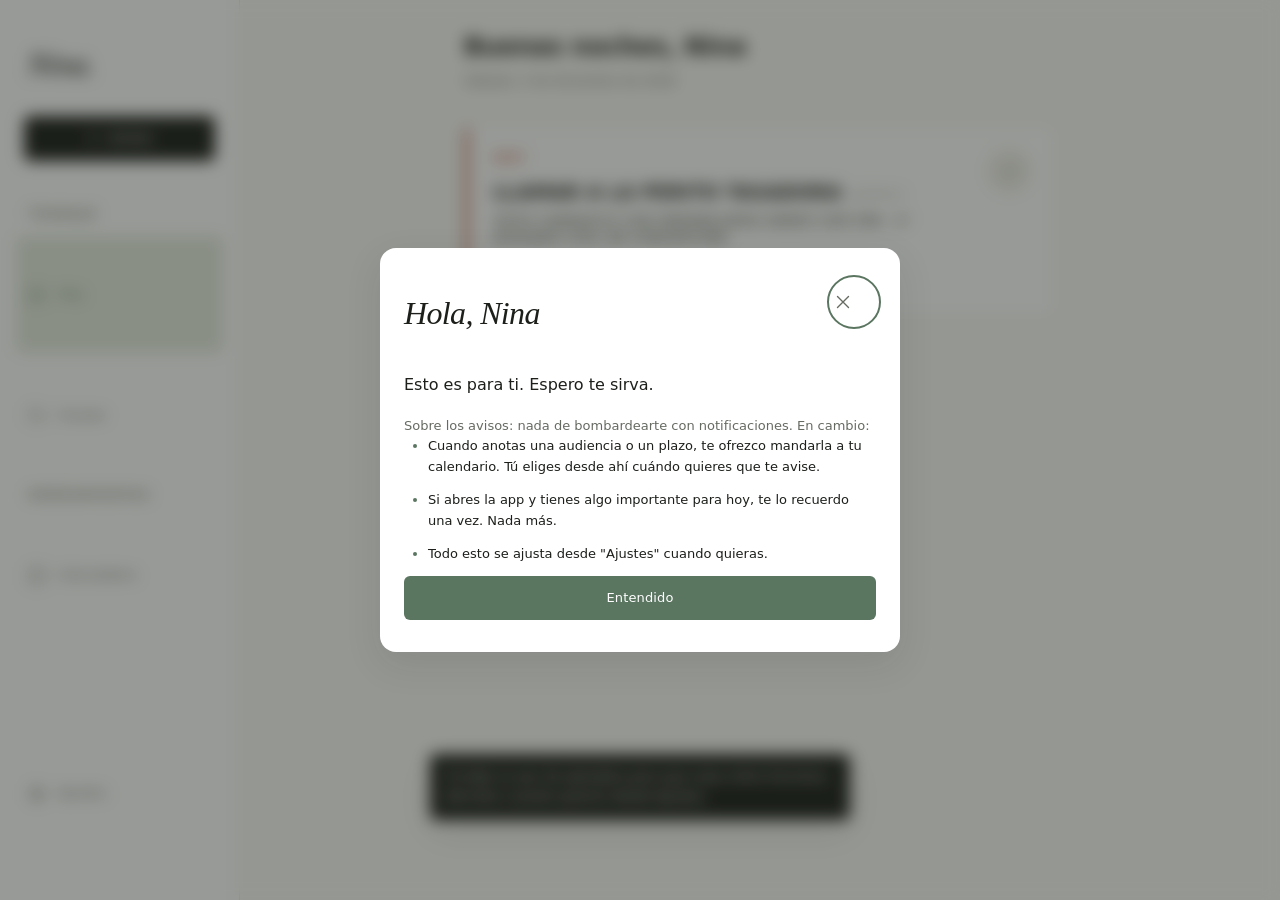
<file: index.html>
<!DOCTYPE html>
<html lang="es-CL">
<head>
  <meta charset="UTF-8">
  <meta name="viewport" content="width=device-width, initial-scale=1.0, viewport-fit=cover">
  <meta name="theme-color" content="#6B8E7F" media="(prefers-color-scheme: light)">
  <meta name="theme-color" content="#1F2421" media="(prefers-color-scheme: dark)">
  <meta name="description" content="Nina — gestor personal de causas judiciales">
  <meta name="format-detection" content="telephone=no">
  <title>Nina</title>
  <link rel="manifest" href="./manifest.json">
  <link rel="icon" type="image/svg+xml" href="./icons/app-icon.svg">
  <link rel="apple-touch-icon" href="./icons/app-icon.svg">
  <link rel="stylesheet" href="./css/tokens.css">
  <link rel="stylesheet" href="./css/base.css">
  <link rel="stylesheet" href="./css/components.css">
  <link rel="stylesheet" href="./css/views.css">
</head>
<body>
  <aside id="sidebar" class="sidebar" aria-label="Navegación principal" hidden></aside>

  <main id="app" role="main"></main>

  <nav id="bottom-nav" class="bottom-nav" aria-label="Navegación principal" hidden></nav>

  <button id="fab" class="fab" aria-label="Anotar tarea" hidden></button>

  <div id="modal-root"></div>
  <div id="toast-root" class="toast-root" aria-live="polite" aria-atomic="true"></div>

  <script type="module" src="./js/app.js"></script>
</body>
</html>
</file>
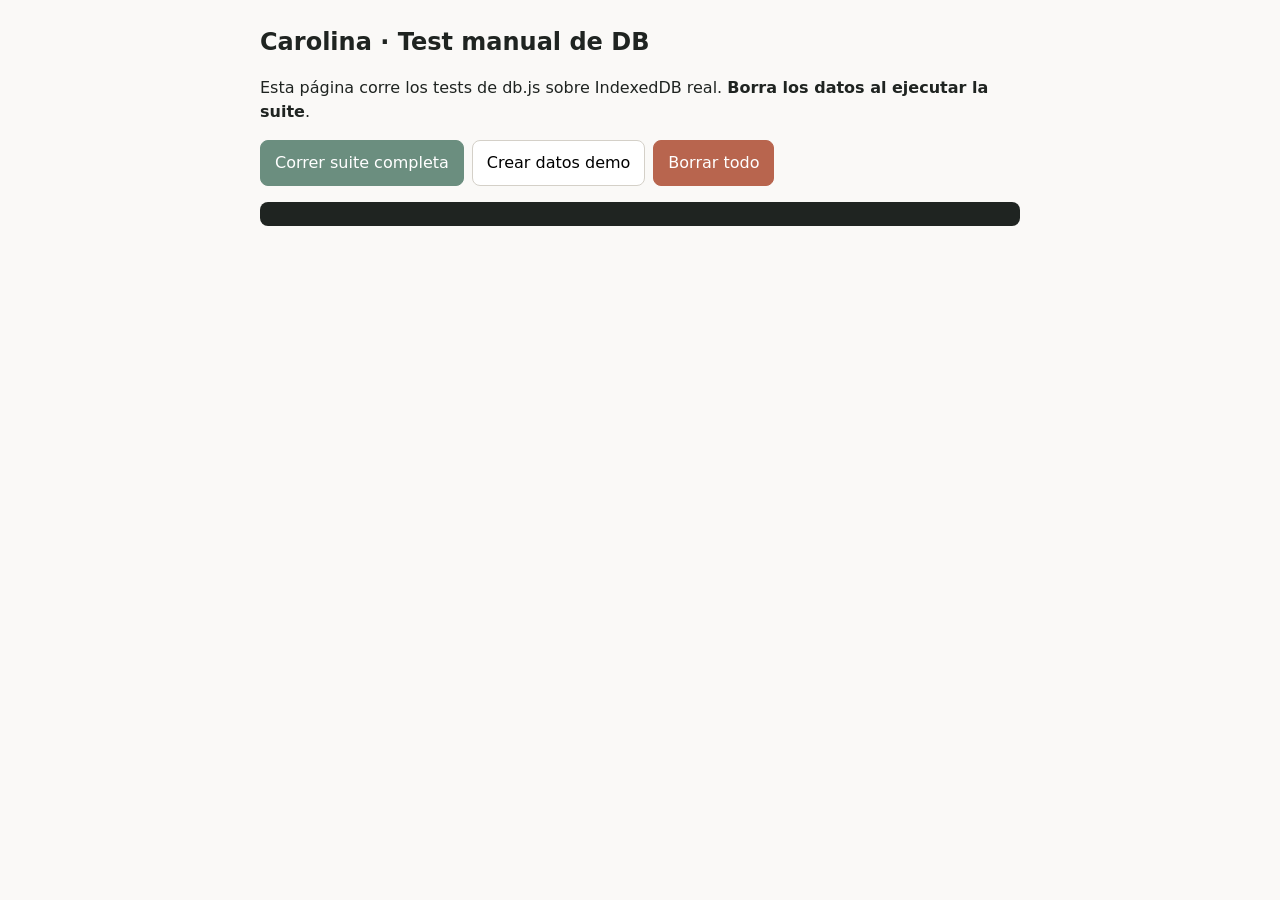
<file: dev/test-db.html>
<!DOCTYPE html>
<html lang="es-CL">
<head>
  <meta charset="UTF-8">
  <title>Carolina · Test DB</title>
  <link rel="icon" type="image/svg+xml" href="../icons/app-icon.svg">
  <meta name="viewport" content="width=device-width, initial-scale=1">
  <style>
    body { font-family: -apple-system, system-ui, sans-serif; max-width: 760px; margin: 24px auto; padding: 0 16px; color: #1F2421; background: #FAF9F7; line-height: 1.5; }
    h1 { font-size: 1.5rem; }
    .row { display: flex; gap: 8px; flex-wrap: wrap; margin: 16px 0; }
    button { padding: 10px 14px; border-radius: 8px; border: 1px solid #D4D0C8; background: #FFFFFF; cursor: pointer; font: inherit; }
    button.primary { background: #6B8E7F; color: white; border-color: #6B8E7F; }
    button.danger { background: #B8654E; color: white; border-color: #B8654E; }
    pre { background: #1F2421; color: #E8E5DF; padding: 12px; border-radius: 8px; overflow-x: auto; font-size: 12px; max-height: 400px; }
    .ok { color: #6B8E7F; font-weight: 600; }
    .fail { color: #B8654E; font-weight: 600; }
    .step { padding: 8px 12px; background: white; border-radius: 8px; margin-bottom: 4px; border-left: 3px solid #DDE6E0; }
    .step.fail { border-left-color: #B8654E; }
  </style>
</head>
<body>
  <h1>Carolina · Test manual de DB</h1>
  <p>Esta página corre los tests de db.js sobre IndexedDB real. <strong>Borra los datos al ejecutar la suite</strong>.</p>

  <div class="row">
    <button class="primary" id="run">Correr suite completa</button>
    <button id="seed">Crear datos demo</button>
    <button class="danger" id="clear">Borrar todo</button>
  </div>

  <div id="results"></div>
  <pre id="log"></pre>

  <script type="module">
    import db from '../js/db.js';
    import { hoyISO } from '../js/lib/fechas.js';

    const resultsEl = document.getElementById('results');
    const logEl = document.getElementById('log');

    function log(...args) {
      const line = args.map((a) => typeof a === 'object' ? JSON.stringify(a, null, 2) : String(a)).join(' ');
      logEl.textContent += line + '\n';
      console.log(...args);
    }

    function step(name) {
      const div = document.createElement('div');
      div.className = 'step';
      div.textContent = '… ' + name;
      resultsEl.appendChild(div);
      return {
        ok(msg = 'OK') { div.innerHTML = `<span class="ok">✓</span> ${name} — ${msg}`; },
        fail(msg) { div.classList.add('fail'); div.innerHTML = `<span class="fail">✗</span> ${name} — ${msg}`; },
      };
    }

    async function runSuite() {
      resultsEl.replaceChildren();
      logEl.textContent = '';
      log('Limpiando DB...');
      await db.clearAll();

      // 1. Crear causa
      let causa;
      const s1 = step('Crear causa');
      try {
        causa = await db.causas.create({
          rol: 'C-1234-2025',
          tribunal: '1° Juzgado Civil de Concepción',
          materia: 'civil',
          caratulado: 'Pérez con Rojas',
          parteRepresentada: 'demandante',
          contraparte: 'Juan Rojas',
          etapa: 'discusión',
        });
        if (!causa.id) throw new Error('Sin id');
        log('Causa creada:', causa);
        s1.ok(`id=${causa.id.slice(0, 8)}…`);
      } catch (e) { s1.fail(e.message); return; }

      // 2. Listar causas
      const s2 = step('Listar causas activas');
      try {
        const list = await db.causas.list({ archivada: false });
        if (list.length !== 1) throw new Error(`esperado 1, obtenido ${list.length}`);
        s2.ok(`${list.length} causa(s)`);
      } catch (e) { s2.fail(e.message); }

      // 3. Buscar causa
      const s3 = step('Buscar "rojas"');
      try {
        const list = await db.causas.search('rojas');
        if (list.length !== 1) throw new Error(`esperado 1, obtenido ${list.length}`);
        s3.ok();
      } catch (e) { s3.fail(e.message); }

      // 4. Update causa
      const s4 = step('Update causa (etapa)');
      try {
        const updated = await db.causas.update(causa.id, { etapa: 'prueba' });
        if (updated.etapa !== 'prueba') throw new Error('etapa no actualizada');
        if (!updated.actualizadaEn) throw new Error('actualizadaEn no seteada');
        s4.ok();
      } catch (e) { s4.fail(e.message); }

      // 5. Crear tarea hoy
      const s5 = step('Crear tarea con vencimiento hoy');
      let tareaHoy;
      try {
        tareaHoy = await db.tareas.create({
          causaId: causa.id,
          titulo: 'Presentar contestación',
          tipo: 'plazo',
          fechaVencimiento: hoyISO(),
        });
        if (!tareaHoy.id) throw new Error('Sin id');
        s5.ok();
      } catch (e) { s5.fail(e.message); }

      // 6. Crear audiencia hoy con hora
      const s6 = step('Crear audiencia hoy 14:30');
      try {
        await db.tareas.create({
          causaId: causa.id,
          titulo: 'Audiencia de juicio',
          tipo: 'audiencia',
          fechaVencimiento: hoyISO(),
          horaVencimiento: '14:30',
        });
        s6.ok();
      } catch (e) { s6.fail(e.message); }

      // 7. Crear tarea bandeja
      const s7 = step('Crear tarea sin fecha (bandeja)');
      try {
        await db.tareas.create({ titulo: 'Llamar a cliente', fechaVencimiento: null });
        s7.ok();
      } catch (e) { s7.fail(e.message); }

      // 8. dueToday
      const s8 = step('db.tareas.dueToday() devuelve plazo + audiencia');
      try {
        const list = await db.tareas.dueToday();
        if (list.length !== 2) throw new Error(`esperado 2, obtenido ${list.length}`);
        s8.ok(`${list.length} tareas`);
      } catch (e) { s8.fail(e.message); }

      // 9. audienciasToday
      const s9 = step('db.tareas.audienciasToday() devuelve solo audiencia');
      try {
        const list = await db.tareas.audienciasToday();
        if (list.length !== 1) throw new Error(`esperado 1, obtenido ${list.length}`);
        if (list[0].tipo !== 'audiencia') throw new Error('tipo incorrecto');
        s9.ok();
      } catch (e) { s9.fail(e.message); }

      // 10. plazosHoyManana excluye audiencias
      const s10 = step('db.tareas.plazosHoyManana() excluye audiencias');
      try {
        const list = await db.tareas.plazosHoyManana();
        if (list.length !== 1) throw new Error(`esperado 1, obtenido ${list.length}`);
        if (list[0].tipo === 'audiencia') throw new Error('debería excluir audiencia');
        s10.ok();
      } catch (e) { s10.fail(e.message); }

      // 11. inbox
      const s11 = step('db.tareas.inbox() devuelve tarea sin fecha');
      try {
        const list = await db.tareas.inbox();
        if (list.length !== 1) throw new Error(`esperado 1, obtenido ${list.length}`);
        if (list[0].fechaVencimiento) throw new Error('debería no tener fecha');
        s11.ok();
      } catch (e) { s11.fail(e.message); }

      // 12. nextMicrotasks excluye IDs
      const s12 = step('nextMicrotasks(3, [...ids ya mostrados])');
      try {
        const yaMostrados = (await db.tareas.dueToday()).map((t) => t.id);
        const micro = await db.tareas.nextMicrotasks(3, yaMostrados);
        // Solo queda la tarea sin fecha — pero microtareas exige tener fecha. Debería ser 0.
        if (micro.length !== 0) throw new Error(`esperado 0, obtenido ${micro.length}`);
        s12.ok('sin más tareas con fecha');
      } catch (e) { s12.fail(e.message); }

      // 13. Completar tarea
      const s13 = step('Completar tarea + verificar completadaEn');
      try {
        await db.tareas.complete(tareaHoy.id, true);
        const t = await db.tareas.get(tareaHoy.id);
        if (!t.completada || !t.completadaEn) throw new Error('no quedó completada');
        s13.ok();
      } catch (e) { s13.fail(e.message); }

      // 14. Crear hito
      const s14 = step('Crear hito y listar por causa');
      try {
        await db.hitos.create({
          causaId: causa.id,
          fecha: '2026-04-20',
          tipo: 'notificacion',
          descripcion: 'Notificación demanda',
        });
        const list = await db.hitos.listByCausa(causa.id);
        if (list.length !== 1) throw new Error(`esperado 1 hito, obtenido ${list.length}`);
        s14.ok();
      } catch (e) { s14.fail(e.message); }

      // 15. Archivar causa
      const s15 = step('Archivar causa y filtrar archivadas=true');
      try {
        await db.causas.archive(causa.id, true);
        const archivadas = await db.causas.list({ archivada: true });
        const activas = await db.causas.list({ archivada: false });
        if (archivadas.length !== 1) throw new Error('no quedó archivada');
        if (activas.length !== 0) throw new Error('todavía aparece como activa');
        s15.ok();
      } catch (e) { s15.fail(e.message); }

      // 16. Export / Import roundtrip
      const s16 = step('Export → clearAll → Import (roundtrip)');
      try {
        const dump = await db.exportAll();
        await db.clearAll();
        const empty = await db.causas.list();
        if (empty.length !== 0) throw new Error('clearAll no vació');
        const counts = await db.importAll(dump);
        const restored = await db.causas.list();
        if (restored.length !== 1) throw new Error('import no restauró');
        s16.ok(`${counts.causas} causas + ${counts.tareas} tareas + ${counts.hitos} hitos`);
      } catch (e) { s16.fail(e.message); }

      // 17. Eliminar causa borra tareas e hitos asociados
      const s17 = step('Eliminar causa borra cascada (tareas + hitos)');
      try {
        await db.causas.delete(causa.id);
        const restantes = await db.tareas.listByCausa(causa.id);
        const hitos = await db.hitos.listByCausa(causa.id);
        if (restantes.length !== 0) throw new Error(`quedaron ${restantes.length} tareas`);
        if (hitos.length !== 0) throw new Error(`quedaron ${hitos.length} hitos`);
        s17.ok();
      } catch (e) { s17.fail(e.message); }

      log('\nSuite finalizada.');
    }

    async function seed() {
      log('Sembrando datos demo...');
      await db.clearAll();

      const c1 = await db.causas.create({
        rol: 'C-1234-2025',
        tribunal: '1° Juzgado Civil de Concepción',
        materia: 'civil',
        caratulado: 'Pérez con Rojas',
        parteRepresentada: 'demandante',
        contraparte: 'Juan Rojas',
        etapa: 'prueba',
        urlOJV: 'https://oficinajudicialvirtual.pjud.cl/',
      });
      const c2 = await db.causas.create({
        rol: 'F-78-2026',
        tribunal: 'Juzgado de Familia de Concepción',
        materia: 'familia',
        caratulado: 'Soto / Muñoz',
        parteRepresentada: 'demandante',
        etapa: 'discusión',
      });
      const c3 = await db.causas.create({
        rol: 'L-456-2025',
        tribunal: 'Juzgado de Letras del Trabajo',
        materia: 'laboral',
        caratulado: 'Aravena con Constructora SA',
        parteRepresentada: 'demandante',
        etapa: 'sentencia',
      });

      await db.tareas.create({
        causaId: c1.id, titulo: 'Audiencia preparatoria',
        tipo: 'audiencia', fechaVencimiento: hoyISO(), horaVencimiento: '10:30',
      });
      await db.tareas.create({
        causaId: c1.id, titulo: 'Presentar lista de testigos',
        tipo: 'plazo', fechaVencimiento: hoyISO(),
      });
      await db.tareas.create({
        causaId: c2.id, titulo: 'Subir copia notificación',
        tipo: 'gestion', fechaVencimiento: addDays(1),
      });
      await db.tareas.create({
        causaId: c3.id, titulo: 'Revisar fallo segunda instancia',
        tipo: 'gestion', fechaVencimiento: addDays(4),
      });
      await db.tareas.create({
        titulo: 'Llamar al cliente Pérez', tipo: 'gestion', fechaVencimiento: null,
      });
      await db.tareas.create({
        titulo: 'Comprar libro Code de Errázuriz', tipo: 'personal', fechaVencimiento: null,
      });

      await db.hitos.create({
        causaId: c1.id, fecha: '2025-11-04', tipo: 'notificacion',
        descripcion: 'Notificación demanda',
      });
      await db.hitos.create({
        causaId: c1.id, fecha: '2026-02-12', tipo: 'resolucion',
        descripcion: 'Recibimiento de prueba',
      });

      log('Demo lista. Abre la app principal para verla.');
    }

    function addDays(n) {
      const d = new Date();
      d.setDate(d.getDate() + n);
      const y = d.getFullYear();
      const m = String(d.getMonth() + 1).padStart(2, '0');
      const dd = String(d.getDate()).padStart(2, '0');
      return `${y}-${m}-${dd}`;
    }

    document.getElementById('run').addEventListener('click', runSuite);
    document.getElementById('seed').addEventListener('click', seed);
    document.getElementById('clear').addEventListener('click', async () => {
      await db.clearAll();
      log('DB vacía.');
    });
  </script>
</body>
</html>
</file>
<file: css/tokens.css>
/* Design tokens — Nina, paleta clara y limpia.
   Superficies luminosas, mucho aire, tipografía del sistema.
   Inspiración: Things 3, Linear. */

:root {
  /* ===== Superficies ===== */
  --surface-bg: #FAFAF7;
  --surface-card: #FFFFFF;
  --surface-elevated: #FFFFFF;
  --surface-muted: #F0EFE9;
  --surface-overlay: rgba(28, 31, 26, 0.45);
  --surface-grain: rgba(28, 31, 26, 0);

  /* ===== Texto ===== */
  --text-primary: #1C1F1A;
  --text-secondary: #666B62;
  --text-tertiary: #8B8F84;
  --text-on-accent: #FFFFFF;

  /* ===== Marca sage ===== */
  --accent-primary: #5A7560;
  --accent-primary-hover: #486049;
  --accent-soft: #E5EBDF;
  --accent-paper: #EEF2E8;

  /* ===== Semáforo (≥ 4.5:1 sobre surface-card) ===== */
  --status-ok: #5A7560;
  --status-warn: #B98A3D;
  --status-urgent: #C25A45;
  --status-completed: #B8B8AB;

  /* ===== Bordes ===== */
  --border-subtle: #E6E5DF;
  --border-strong: #CFCEC6;
  --border-divider: #DAD9D2;

  /* ===== Sombras ===== */
  --shadow-sm: 0 1px 2px rgba(28, 31, 26, 0.04);
  --shadow-md: 0 4px 14px rgba(28, 31, 26, 0.06);
  --shadow-lg: 0 12px 36px rgba(28, 31, 26, 0.10);

  /* ===== Tipografía: stack del sistema ===== */
  --font-sans: -apple-system, BlinkMacSystemFont, "Segoe UI", system-ui, Roboto, "Helvetica Neue", Arial, sans-serif;
  --font-display: Georgia, Cambria, "Times New Roman", serif;
  --font-mono: ui-monospace, "SF Mono", "JetBrains Mono", Consolas, "Courier New", monospace;

  --text-xs: 0.75rem;
  --text-sm: 0.8125rem;
  --text-base: 1rem;
  --text-lg: 1.1875rem;
  --text-xl: 1.5rem;
  --text-2xl: 2rem;
  --text-3xl: 2.75rem;
  --text-4xl: 4rem;

  --weight-regular: 400;
  --weight-medium: 500;
  --weight-semibold: 600;
  --weight-bold: 700;

  --lh-tight: 1.1;
  --lh-snug: 1.3;
  --lh-body: 1.6;
  --lh-relaxed: 1.75;

  --tracking-tight: -0.02em;
  --tracking-normal: 0;
  --tracking-wide: 0.04em;
  --tracking-wider: 0.12em;

  /* ===== Espaciado ===== */
  --space-1: 4px;
  --space-2: 8px;
  --space-3: 12px;
  --space-4: 16px;
  --space-5: 24px;
  --space-6: 32px;
  --space-7: 48px;
  --space-8: 64px;
  --space-9: 96px;

  --radius-input: 6px;
  --radius-card: 10px;
  --radius-pill: 999px;
  --radius-full: 50%;

  --touch-min: 44px;
  --touch-fab: 56px;

  --duration-micro: 180ms;
  --duration-enter: 280ms;
  --duration-exit: 200ms;
  --ease-out: cubic-bezier(0.16, 1, 0.3, 1);
  --ease-in: cubic-bezier(0.7, 0, 0.84, 0);
  --ease-in-out: cubic-bezier(0.65, 0, 0.35, 1);

  --z-nav: 10;
  --z-fab: 20;
  --z-toast: 40;
  --z-modal: 100;

  /* Materia */
  --materia-civil: #5C7AA0;
  --materia-familia: #B07A8C;
  --materia-laboral: #B07859;
  --materia-penal: #4F5C68;
  --materia-cobranza: #A88747;
  --materia-otro: #80847A;
}

/* ===== Modo oscuro ===== */
:root[data-theme="dark"] {
  --surface-bg: #16181A;
  --surface-card: #1F2123;
  --surface-elevated: #25282A;
  --surface-muted: #1A1C1E;
  --surface-overlay: rgba(0, 0, 0, 0.6);
  --surface-grain: rgba(255, 255, 255, 0);

  --text-primary: #EFECE6;
  --text-secondary: #A8A8A1;
  --text-tertiary: #7A7C75;
  --text-on-accent: #FFFFFF;

  --accent-primary: #8FAB94;
  --accent-primary-hover: #A4C0A8;
  --accent-soft: #2D3530;
  --accent-paper: #2A2F2A;

  --status-ok: #8FAB94;
  --status-warn: #D2B070;
  --status-urgent: #D88471;
  --status-completed: #494B47;

  --border-subtle: #2A2C2E;
  --border-strong: #3D403D;
  --border-divider: #34373A;

  --shadow-sm: 0 1px 2px rgba(0, 0, 0, 0.3);
  --shadow-md: 0 4px 14px rgba(0, 0, 0, 0.35);
  --shadow-lg: 0 12px 36px rgba(0, 0, 0, 0.5);

  --materia-civil: #8FA7C5;
  --materia-familia: #CFA0B0;
  --materia-laboral: #CFA088;
  --materia-penal: #8590A0;
  --materia-cobranza: #C9AC75;
  --materia-otro: #A8AAA0;
}

@media (prefers-color-scheme: dark) {
  :root:not([data-theme="light"]) {
    --surface-bg: #16181A;
    --surface-card: #1F2123;
    --surface-elevated: #25282A;
    --surface-muted: #1A1C1E;
    --surface-overlay: rgba(0, 0, 0, 0.6);
    --surface-grain: rgba(255, 255, 255, 0);

    --text-primary: #EFECE6;
    --text-secondary: #A8A8A1;
    --text-tertiary: #7A7C75;

    --accent-primary: #8FAB94;
    --accent-primary-hover: #A4C0A8;
    --accent-soft: #2D3530;
    --accent-paper: #2A2F2A;

    --status-ok: #8FAB94;
    --status-warn: #D2B070;
    --status-urgent: #D88471;
    --status-completed: #494B47;

    --border-subtle: #2A2C2E;
    --border-strong: #3D403D;
    --border-divider: #34373A;

    --materia-civil: #8FA7C5;
    --materia-familia: #CFA0B0;
    --materia-laboral: #CFA088;
    --materia-penal: #8590A0;
    --materia-cobranza: #C9AC75;
    --materia-otro: #A8AAA0;
  }
}
</file>
<file: css/base.css>
/* Reset minimal + tipografía base. Stack del sistema, sin fuentes remotas. */

*, *::before, *::after { box-sizing: border-box; }

html {
  -webkit-text-size-adjust: 100%;
  text-rendering: optimizeLegibility;
}

body {
  margin: 0;
  background: var(--surface-bg);
  color: var(--text-primary);
  font-family: var(--font-sans);
  font-size: var(--text-base);
  line-height: var(--lh-body);
  font-feature-settings: "cv11", "ss01", "ss03";
  -webkit-font-smoothing: antialiased;
  -moz-osx-font-smoothing: grayscale;
  /* Reservar espacio para bottom-nav fijo + safe-area inferior. */
  padding-bottom: calc(64px + env(safe-area-inset-bottom));
  overflow-x: hidden;
}

h1, h2, h3, h4, h5 {
  margin: 0;
  font-weight: var(--weight-semibold);
  line-height: var(--lh-tight);
  letter-spacing: var(--tracking-tight);
  color: var(--text-primary);
}

p { margin: 0; }

a { color: var(--accent-primary); text-decoration: none; }
a:hover { color: var(--accent-primary-hover); }

button {
  font: inherit;
  color: inherit;
  background: none;
  border: none;
  padding: 0;
  cursor: pointer;
  letter-spacing: inherit;
}

input, textarea, select { font: inherit; color: inherit; }

img, svg { display: block; max-width: 100%; }

/* ===== Utilities tipográficas ===== */
.display {
  font-family: var(--font-display);
  font-style: italic;
  font-weight: 400;
  letter-spacing: var(--tracking-tight);
  font-feature-settings: "ss01", "kern";
}
.eyebrow {
  font-size: var(--text-xs);
  font-weight: var(--weight-semibold);
  text-transform: uppercase;
  letter-spacing: var(--tracking-wider);
  color: var(--text-tertiary);
}
.tabular { font-variant-numeric: tabular-nums; }
.mono { font-family: var(--font-mono); }

/* ===== Focus visible accesible — sage subtle ===== */
:focus-visible {
  outline: 2px solid var(--accent-primary);
  outline-offset: 3px;
  border-radius: 4px;
}
button:focus:not(:focus-visible) { outline: none; }

/* Screen reader only. */
.sr-only {
  position: absolute;
  width: 1px; height: 1px;
  padding: 0; margin: -1px;
  overflow: hidden; clip: rect(0,0,0,0);
  white-space: nowrap; border: 0;
}

/* prefers-reduced-motion: anular animaciones y transformaciones globales. */
@media (prefers-reduced-motion: reduce) {
  *, *::before, *::after {
    animation-duration: 0.01ms !important;
    animation-iteration-count: 1 !important;
    transition-duration: 0.01ms !important;
    transition-property: none !important;
    transform: none !important;
    scroll-behavior: auto !important;
  }
}

::selection { background: var(--accent-soft); color: var(--text-primary); }

/* Divisor horizontal estilo cuaderno legal */
.rule {
  border: 0;
  border-top: 1px solid var(--border-divider);
  margin: var(--space-5) 0;
}
.rule-soft { border-top-color: var(--border-subtle); }
</file>
<file: css/components.css>
/* Componentes — Editorial calm.
   Pocas cards, mucho aire, separadores en vez de bordes pesados. */

/* ===== Layout helpers ===== */
.app-container {
  max-width: 640px;
  margin: 0 auto;
  padding: 0 var(--space-5);
}

.stack { display: flex; flex-direction: column; }
.stack > * + * { margin-top: var(--space-3); }
.stack-tight > * + * { margin-top: var(--space-2); }
.stack-loose > * + * { margin-top: var(--space-5); }
.stack-page > * + * { margin-top: var(--space-7); }

.row { display: flex; align-items: center; gap: var(--space-3); }
.row-between { display: flex; align-items: center; justify-content: space-between; gap: var(--space-3); }

/* ===== Botones ===== */
.btn {
  display: inline-flex;
  align-items: center;
  justify-content: center;
  gap: var(--space-2);
  min-height: var(--touch-min);
  padding: 0 var(--space-4);
  border-radius: var(--radius-input);
  font-weight: var(--weight-medium);
  font-size: var(--text-sm);
  letter-spacing: 0.01em;
  cursor: pointer;
  user-select: none;
  text-decoration: none;
  transition: transform 100ms var(--ease-out), background-color var(--duration-micro) var(--ease-out), border-color var(--duration-micro) var(--ease-out);
  border: 1px solid transparent;
}
.btn:active { transform: scale(0.98); }
.btn:hover { text-decoration: none; }

.btn-primary {
  background: var(--accent-primary);
  color: var(--text-on-accent);
}
.btn-primary:hover { background: var(--accent-primary-hover); color: var(--text-on-accent); }

.btn-secondary {
  background: transparent;
  color: var(--text-primary);
  border-color: var(--border-strong);
}
.btn-secondary:hover { background: var(--surface-muted); border-color: var(--text-secondary); }

.btn-ghost {
  background: transparent;
  color: var(--text-secondary);
}
.btn-ghost:hover { color: var(--text-primary); background: var(--surface-muted); }

.btn-danger {
  background: var(--status-urgent);
  color: var(--text-on-accent);
}
.btn-danger:hover { filter: brightness(0.95); color: var(--text-on-accent); }

.btn-icon {
  width: var(--touch-min);
  height: var(--touch-min);
  padding: 0;
  border-radius: var(--radius-full);
  color: var(--text-secondary);
}
.btn-icon:hover { background: var(--surface-muted); color: var(--text-primary); }

.btn-block { width: 100%; }
.btn[disabled] { opacity: 0.4; cursor: not-allowed; }

/* ===== Card minimal — "papel sobre papel" ===== */
.card {
  background: var(--surface-card);
  border-radius: var(--radius-card);
  padding: var(--space-5);
  box-shadow: var(--shadow-sm);
}
.card-pressable {
  cursor: pointer;
  transition: transform 100ms var(--ease-out), box-shadow var(--duration-micro) var(--ease-out);
}
.card-pressable:hover { box-shadow: var(--shadow-md); }
.card-pressable:active { transform: scale(0.99); }

/* ===== FAB — más refinado, menos plástico ===== */
.fab {
  position: fixed;
  right: var(--space-5);
  bottom: calc(80px + env(safe-area-inset-bottom));
  width: var(--touch-fab);
  height: var(--touch-fab);
  border-radius: var(--radius-full);
  background: var(--text-primary);
  color: var(--surface-card);
  box-shadow: var(--shadow-lg);
  font-size: 24px;
  line-height: 1;
  font-weight: var(--weight-regular);
  display: flex; align-items: center; justify-content: center;
  z-index: var(--z-fab);
  transition: transform 100ms var(--ease-out), background-color var(--duration-micro) var(--ease-out);
}
.fab:hover { background: var(--text-secondary); }
.fab:active { transform: scale(0.93); }
.fab[hidden] { display: none; }

/* ===== Bottom nav (mobile) ===== */
.bottom-nav {
  position: fixed;
  left: 0; right: 0; bottom: 0;
  display: flex;
  background: var(--surface-card);
  border-top: 1px solid var(--border-subtle);
  padding-bottom: env(safe-area-inset-bottom);
  z-index: var(--z-nav);
}
.bottom-nav[hidden] { display: none; }

.nav-item {
  flex: 1;
  display: flex;
  flex-direction: column;
  align-items: center;
  justify-content: center;
  gap: 3px;
  min-height: 56px;
  padding: var(--space-1) var(--space-2);
  color: var(--text-tertiary);
  font-size: var(--text-xs);
  font-weight: var(--weight-medium);
  letter-spacing: 0.01em;
  text-decoration: none;
  transition: color var(--duration-micro) var(--ease-out);
}
.nav-item .icon { width: 22px; height: 22px; }
.nav-item.active { color: var(--accent-primary); }
.nav-item:hover { color: var(--text-primary); text-decoration: none; }
.nav-item:active { background: var(--surface-muted); }

/* ===== Sidebar (desktop, Odoo-style refinado) ===== */
.sidebar { display: none; }
.sidebar[hidden] { display: none; }

@media (min-width: 960px) {
  .bottom-nav { display: none; }
  .sidebar:not([hidden]) {
    display: flex;
    flex-direction: column;
    position: fixed;
    left: 0; top: 0; bottom: 0;
    width: 240px;
    background: var(--surface-card);
    border-right: 1px solid var(--border-subtle);
    padding: var(--space-7) var(--space-4);
    z-index: var(--z-nav);
    gap: var(--space-1);
  }
  .sidebar .sidebar-brand {
    padding: 0 var(--space-3) var(--space-6);
    font-family: var(--font-display);
    font-style: italic;
    font-size: var(--text-2xl);
    font-weight: 400;
    color: var(--text-primary);
    letter-spacing: var(--tracking-tight);
    line-height: 1;
  }
  .sidebar .sidebar-brand .brand-dot { display: none; }
  .sidebar .sidebar-brand::after {
    content: ".";
    color: var(--accent-primary);
  }

  /* Botón Capturar (reemplaza al FAB en desktop) */
  .sidebar .sidebar-cta {
    display: flex;
    align-items: center;
    justify-content: center;
    gap: var(--space-2);
    padding: var(--space-3) var(--space-4);
    margin: 0 var(--space-2) var(--space-6);
    background: var(--text-primary);
    color: var(--surface-card);
    border-radius: var(--radius-input);
    font-size: var(--text-sm);
    font-weight: var(--weight-medium);
    letter-spacing: 0.01em;
    cursor: pointer;
    transition: background-color var(--duration-micro) var(--ease-out), transform 100ms var(--ease-out);
    border: none;
  }
  .sidebar .sidebar-cta:hover { background: var(--text-secondary); }
  .sidebar .sidebar-cta:active { transform: scale(0.98); }

  /* Section title — eyebrow estilo */
  .sidebar .sidebar-section-title {
    font-size: var(--text-xs);
    font-weight: var(--weight-semibold);
    text-transform: uppercase;
    letter-spacing: var(--tracking-wider);
    color: var(--text-tertiary);
    padding: 0 var(--space-3) var(--space-2);
    margin-top: var(--space-2);
  }

  /* Spacer empuja Ajustes al pie */
  .sidebar .sidebar-spacer { flex: 1; min-height: var(--space-5); }

  /* Version tag */
  .sidebar .sidebar-version {
    font-family: var(--font-display);
    font-style: italic;
    font-size: var(--text-xs);
    color: var(--text-tertiary);
    text-align: center;
    padding: var(--space-3) var(--space-3) 0;
    margin-top: var(--space-3);
    border-top: 1px solid var(--border-divider);
  }

  .sidebar .nav-item {
    flex-direction: row;
    justify-content: flex-start;
    gap: var(--space-3);
    padding: var(--space-3);
    min-height: 40px;
    border-radius: var(--radius-input);
    font-size: var(--text-sm);
    font-weight: var(--weight-medium);
    color: var(--text-secondary);
  }
  .sidebar .nav-item .icon { width: 18px; height: 18px; }
  .sidebar .nav-item.active {
    background: var(--accent-soft);
    color: var(--accent-primary);
  }
  .sidebar .nav-item:hover:not(.active) {
    background: var(--surface-muted);
    color: var(--text-primary);
  }

  body { padding-left: 240px; padding-bottom: 0; }
  /* En desktop el botón Capturar del sidebar reemplaza al FAB. */
  .fab { display: none !important; }
}

/* ===== Chips ===== */
.chip-row-wrapper { position: relative; }
.chip-row {
  display: flex;
  flex-wrap: wrap;
  gap: var(--space-2);
  padding: var(--space-2) 0;
}

.chip {
  display: inline-flex;
  align-items: center;
  gap: var(--space-2);
  padding: 0 var(--space-4);
  border-radius: var(--radius-pill);
  background: transparent;
  border: 1px solid var(--border-strong);
  font-size: var(--text-sm);
  font-weight: var(--weight-medium);
  color: var(--text-secondary);
  white-space: nowrap;
  min-height: 36px;
  cursor: pointer;
  transition: background-color var(--duration-micro) var(--ease-out), border-color var(--duration-micro) var(--ease-out);
  letter-spacing: 0.01em;
}
@media (max-width: 720px) {
  /* Mobile: chips más cómodas para tap (acercándose al mínimo táctil de 44) */
  .chip { min-height: 40px; padding: 0 var(--space-4); }
}
.chip:hover { border-color: var(--text-secondary); color: var(--text-primary); }
.chip:active { transform: scale(0.97); }
.chip.active {
  background: var(--text-primary);
  color: var(--surface-card);
  border-color: var(--text-primary);
}

.chip-materia::before {
  content: "";
  width: 6px; height: 6px;
  border-radius: var(--radius-full);
  background: var(--materia-color, var(--text-tertiary));
  flex-shrink: 0;
}
.chip-materia[data-materia="civil"]    { --materia-color: var(--materia-civil); }
.chip-materia[data-materia="familia"]  { --materia-color: var(--materia-familia); }
.chip-materia[data-materia="laboral"]  { --materia-color: var(--materia-laboral); }
.chip-materia[data-materia="penal"]    { --materia-color: var(--materia-penal); }
.chip-materia[data-materia="cobranza"] { --materia-color: var(--materia-cobranza); }
.chip-materia[data-materia="otro"]     { --materia-color: var(--materia-otro); }

/* ===== Inputs ===== */
.field { display: flex; flex-direction: column; gap: 6px; }
.label {
  font-size: var(--text-xs);
  font-weight: var(--weight-semibold);
  text-transform: uppercase;
  letter-spacing: var(--tracking-wider);
  color: var(--text-tertiary);
}
.label .required { color: var(--status-urgent); margin-left: 2px; font-weight: var(--weight-bold); }

.input, .textarea, .select {
  width: 100%;
  min-height: var(--touch-min);
  padding: var(--space-3) var(--space-3);
  background: var(--surface-card);
  border: 1px solid var(--border-strong);
  border-radius: var(--radius-input);
  color: var(--text-primary);
  font-size: var(--text-base);
  transition: border-color var(--duration-micro) var(--ease-out);
}
.input:focus, .textarea:focus, .select:focus {
  outline: none;
  border-color: var(--accent-primary);
  box-shadow: 0 0 0 3px var(--accent-soft);
}
.textarea { min-height: 96px; resize: vertical; line-height: var(--lh-body); padding: var(--space-3); }

.helper {
  font-size: var(--text-sm);
  color: var(--text-tertiary);
  font-style: italic;
}
.error {
  font-size: var(--text-sm);
  color: var(--status-urgent);
  font-weight: var(--weight-medium);
}

/* ===== Modal ===== */
.modal-backdrop {
  position: fixed; inset: 0;
  background: var(--surface-overlay);
  backdrop-filter: blur(8px);
  -webkit-backdrop-filter: blur(8px);
  display: flex;
  align-items: flex-end;
  justify-content: center;
  z-index: var(--z-modal);
  animation: backdrop-in var(--duration-enter) var(--ease-out);
}
.modal {
  background: var(--surface-card);
  width: 100%;
  max-width: 520px;
  max-height: 90vh;
  overflow-y: auto;
  border-top-left-radius: 16px;
  border-top-right-radius: 16px;
  padding: var(--space-6) var(--space-5) calc(var(--space-6) + env(safe-area-inset-bottom));
  animation: sheet-in var(--duration-enter) var(--ease-out);
  box-shadow: var(--shadow-lg);
}
@media (min-width: 600px) {
  .modal-backdrop { align-items: center; }
  .modal { border-radius: 16px; max-height: 80vh; margin: var(--space-5); }
}

.modal-header {
  display: flex;
  justify-content: space-between;
  align-items: baseline;
  margin-bottom: var(--space-5);
}
.modal-title {
  font-family: var(--font-display);
  font-style: italic;
  font-weight: 400;
  font-size: var(--text-2xl);
  letter-spacing: var(--tracking-tight);
}

@keyframes backdrop-in { from { opacity: 0; } to { opacity: 1; } }
@keyframes sheet-in {
  from { transform: translateY(24px); opacity: 0; }
  to { transform: translateY(0); opacity: 1; }
}

/* ===== Toast ===== */
.toast-root {
  position: fixed;
  left: 50%;
  bottom: calc(80px + env(safe-area-inset-bottom));
  transform: translateX(-50%);
  z-index: var(--z-toast);
  display: flex;
  flex-direction: column;
  gap: var(--space-2);
  pointer-events: none;
  width: calc(100% - var(--space-5) * 2);
  max-width: 420px;
}
.toast {
  background: var(--text-primary);
  color: var(--surface-bg);
  padding: var(--space-3) var(--space-4);
  border-radius: var(--radius-input);
  box-shadow: var(--shadow-lg);
  display: flex;
  justify-content: space-between;
  align-items: center;
  gap: var(--space-3);
  pointer-events: auto;
  animation: toast-in var(--duration-enter) var(--ease-out);
  font-size: var(--text-sm);
  letter-spacing: 0.01em;
}
.toast.leaving { animation: toast-out var(--duration-exit) var(--ease-in) forwards; }
.toast .toast-action {
  color: var(--accent-soft);
  font-weight: var(--weight-semibold);
  background: transparent;
  border: none;
  padding: var(--space-1) var(--space-2);
  cursor: pointer;
}
@keyframes toast-in { from { opacity: 0; transform: translateY(8px); } to { opacity: 1; transform: translateY(0); } }
@keyframes toast-out { to { opacity: 0; transform: translateY(8px); } }

/* ===== Semáforo — refinado.
   Urgent/Warn (HOY/MAÑANA) en uppercase semibold para llamar atención calmada.
   Soon/Far en sentence case regular weight para indicar visualmente "no urgente".
   La diferenciación tipográfica refuerza la diferenciación cromática. */
.semaforo {
  display: inline-flex;
  align-items: center;
  font-size: var(--text-xs);
  font-variant-numeric: tabular-nums;
  white-space: nowrap;
  letter-spacing: var(--tracking-wide);
}
.semaforo-urgent {
  color: var(--status-urgent);
  font-weight: var(--weight-semibold);
  text-transform: uppercase;
}
.semaforo-warn {
  color: var(--status-warn);
  font-weight: var(--weight-semibold);
  text-transform: uppercase;
}
.semaforo-soon {
  color: var(--text-secondary);
  font-weight: var(--weight-regular);
  letter-spacing: 0;
}
.semaforo-far {
  color: var(--text-tertiary);
  font-weight: var(--weight-regular);
  letter-spacing: 0;
}
.semaforo-completed {
  color: var(--text-tertiary);
  text-decoration: line-through;
  font-weight: var(--weight-regular);
  letter-spacing: 0;
}

/* ===== Empty state ===== */
.empty-state {
  text-align: center;
  padding: var(--space-8) var(--space-4);
  color: var(--text-secondary);
}
.empty-state .illustration {
  margin: 0 auto var(--space-5);
  color: var(--accent-primary);
  opacity: 0.55;
  display: block;
  width: 140px;
  max-width: 100%;
}
.empty-state .empty-message {
  font-family: var(--font-display);
  font-style: italic;
  font-size: var(--text-lg);
  margin-bottom: var(--space-4);
  color: var(--text-secondary);
  max-width: 28em;
  margin-left: auto; margin-right: auto;
  letter-spacing: var(--tracking-tight);
}
.empty-state .btn { margin-top: var(--space-3); }

/* ===== Notebook row — nuevo patrón sin cards ===== */
.notebook {
  display: flex;
  flex-direction: column;
}
.notebook-row {
  position: relative;
  padding: var(--space-5) 0;
  display: flex;
  flex-direction: column;
  gap: var(--space-2);
  border-bottom: 1px solid var(--border-divider);
  cursor: pointer;
  transition: padding-left var(--duration-micro) var(--ease-out);
}
.notebook-row:hover { padding-left: var(--space-2); }
.notebook-row:last-child { border-bottom: none; }
.notebook-row[data-materia]::before {
  content: "";
  position: absolute;
  left: -16px; top: 50%; transform: translateY(-50%);
  width: 3px;
  height: 60%;
  background: var(--materia-color, transparent);
  border-radius: var(--radius-pill);
  opacity: 0;
  transition: opacity var(--duration-micro) var(--ease-out);
}
.notebook-row[data-materia]:hover::before { opacity: 1; }
.notebook-row[data-materia="civil"]    { --materia-color: var(--materia-civil); }
.notebook-row[data-materia="familia"]  { --materia-color: var(--materia-familia); }
.notebook-row[data-materia="laboral"]  { --materia-color: var(--materia-laboral); }
.notebook-row[data-materia="penal"]    { --materia-color: var(--materia-penal); }
.notebook-row[data-materia="cobranza"] { --materia-color: var(--materia-cobranza); }
.notebook-row[data-materia="otro"]     { --materia-color: var(--materia-otro); }

/* ===== Tarea — checkbox circular minimal ===== */
.tarea-row {
  display: flex;
  align-items: flex-start;
  gap: var(--space-3);
  padding: var(--space-3) 0;
  border-bottom: 1px solid var(--border-subtle);
  transition: opacity var(--duration-micro) var(--ease-out);
}
.tarea-row:last-child { border-bottom: none; }
.tarea-row.completing { opacity: 0.4; }
.tarea-checkbox {
  flex-shrink: 0;
  width: 22px; height: 22px;
  margin-top: 2px;
  border-radius: var(--radius-full);
  border: 1.5px solid var(--border-strong);
  display: flex; align-items: center; justify-content: center;
  background: transparent;
  color: var(--surface-card);
  transition: all var(--duration-micro) var(--ease-out);
}
.tarea-checkbox:hover { border-color: var(--accent-primary); }
.tarea-checkbox.checked {
  background: var(--accent-primary);
  border-color: var(--accent-primary);
}
.tarea-content { flex: 1; min-width: 0; padding-right: var(--space-2); }
.tarea-titulo {
  font-size: var(--text-base);
  font-weight: var(--weight-regular);
  color: var(--text-primary);
  letter-spacing: 0.005em;
}
.tarea-meta {
  font-size: var(--text-sm);
  color: var(--text-tertiary);
  display: flex; align-items: center; gap: var(--space-3);
  margin-top: 2px;
}
.tarea-row.done .tarea-titulo {
  color: var(--text-tertiary);
  text-decoration: line-through;
}

/* ===== Inbox link minimal ===== */
.inbox-link {
  display: inline-flex;
  align-items: center;
  gap: var(--space-2);
  padding: var(--space-2) 0;
  color: var(--text-secondary);
  font-size: var(--text-sm);
  cursor: pointer;
  transition: color var(--duration-micro) var(--ease-out);
}
.inbox-link:hover { color: var(--text-primary); }
.inbox-link .count {
  font-family: var(--font-display);
  font-style: italic;
  color: var(--text-primary);
  font-size: var(--text-base);
  margin: 0 4px;
}

/* ===== Detalles colapsables ===== */
details.collapsible {
  border-bottom: 1px solid var(--border-divider);
  padding: var(--space-4) 0;
}
details.collapsible:last-child { border-bottom: none; }
details.collapsible > summary {
  list-style: none;
  cursor: pointer;
  display: flex;
  justify-content: space-between;
  align-items: center;
  font-weight: var(--weight-semibold);
  font-size: var(--text-base);
  letter-spacing: 0.01em;
  min-height: 36px;
  user-select: none;
}
details.collapsible > summary::-webkit-details-marker { display: none; }
details.collapsible > summary::after {
  content: "";
  width: 8px; height: 8px;
  border-right: 1.5px solid var(--text-tertiary);
  border-bottom: 1.5px solid var(--text-tertiary);
  transform: rotate(45deg);
  transition: transform var(--duration-micro) var(--ease-out);
  flex-shrink: 0;
  margin-right: 4px;
}
details.collapsible[open] > summary::after { transform: rotate(-135deg); }
details.collapsible > .body { padding-top: var(--space-4); }

/* ===== Hito timeline refinado ===== */
.timeline { position: relative; padding-left: var(--space-5); }
.timeline::before {
  content: "";
  position: absolute;
  left: 4px; top: 12px; bottom: 12px;
  width: 1px;
  background: var(--border-divider);
}
.timeline-item { position: relative; padding-bottom: var(--space-5); }
.timeline-item:last-child { padding-bottom: 0; }
.timeline-item::before {
  content: "";
  position: absolute;
  left: -19px; top: 8px;
  width: 9px; height: 9px;
  border-radius: var(--radius-full);
  background: var(--surface-card);
  border: 1.5px solid var(--accent-primary);
}
.timeline-fecha {
  font-size: var(--text-xs);
  color: var(--text-tertiary);
  font-variant-numeric: tabular-nums;
  letter-spacing: var(--tracking-wide);
  text-transform: uppercase;
}
.timeline-tipo {
  font-size: var(--text-sm);
  font-weight: var(--weight-medium);
  color: var(--text-secondary);
  margin-top: 2px;
}
.timeline-desc {
  font-size: var(--text-base);
  color: var(--text-primary);
  margin-top: 4px;
}

/* ===== Save indicator ===== */
.save-indicator {
  font-size: var(--text-xs);
  color: var(--text-tertiary);
  font-style: italic;
  opacity: 0;
  transition: opacity var(--duration-micro) var(--ease-out);
}
.save-indicator.visible { opacity: 1; }

/* ===== Botón "···" de acciones por tarea ===== */
.tarea-actions {
  flex-shrink: 0;
  width: 32px; height: 32px;
  margin-top: 2px;
  border-radius: var(--radius-full);
  display: flex; align-items: center; justify-content: center;
  color: var(--text-tertiary);
  background: transparent;
  cursor: pointer;
  opacity: 0;
  transition: opacity var(--duration-micro) var(--ease-out), background-color var(--duration-micro) var(--ease-out), color var(--duration-micro) var(--ease-out);
  border: none;
}
.tarea-row:hover .tarea-actions,
.tarea-row:focus-within .tarea-actions { opacity: 1; }
.tarea-actions:hover { background: var(--surface-muted); color: var(--text-primary); opacity: 1; }
@media (max-width: 720px) {
  /* En mobile no hay hover — siempre visible pero sutil */
  .tarea-actions { opacity: 0.6; }
}

/* Badge "X/N" para tareas con subtareas */
.tarea-subprogress {
  display: inline-flex;
  align-items: center;
  font-size: var(--text-xs);
  font-weight: var(--weight-medium);
  color: var(--text-tertiary);
  font-variant-numeric: tabular-nums;
  margin-left: var(--space-2);
}
.tarea-subprogress.complete { color: var(--accent-primary); }

/* ===== Botón "Revisar día" en Vista Hoy ===== */
.daily-review-cta {
  display: inline-flex;
  align-items: center;
  gap: var(--space-2);
  padding: var(--space-2) var(--space-3);
  background: var(--accent-soft);
  color: var(--accent-primary);
  border-radius: var(--radius-pill);
  font-size: var(--text-sm);
  font-weight: var(--weight-medium);
  letter-spacing: 0.01em;
  cursor: pointer;
  border: none;
  transition: transform 100ms var(--ease-out), background-color var(--duration-micro) var(--ease-out);
}
.daily-review-cta:hover { background: var(--accent-paper); }
.daily-review-cta:active { transform: scale(0.97); }

/* ===== Modo Foco — full-screen single-task spotlight ===== */
.modo-foco {
  position: fixed; inset: 0;
  background: var(--surface-bg);
  background-image: radial-gradient(circle at 1px 1px, var(--surface-grain) 1px, transparent 0);
  background-size: 24px 24px;
  z-index: var(--z-modal);
  display: flex;
  flex-direction: column;
  animation: foco-in var(--duration-enter) var(--ease-out);
}
@keyframes foco-in {
  from { opacity: 0; transform: scale(0.98); }
  to { opacity: 1; transform: scale(1); }
}
.modo-foco-bar {
  display: flex;
  justify-content: space-between;
  align-items: center;
  padding: var(--space-4) var(--space-5);
  padding-top: calc(var(--space-4) + env(safe-area-inset-top));
}
.modo-foco-progress {
  font-size: var(--text-sm);
  color: var(--text-secondary);
  font-variant-numeric: tabular-nums;
  font-weight: var(--weight-medium);
}
.modo-foco-content {
  flex: 1;
  display: flex;
  flex-direction: column;
  justify-content: center;
  padding: var(--space-5);
  max-width: 640px;
  margin: 0 auto;
  width: 100%;
}
.modo-foco-eyebrow {
  font-size: var(--text-xs);
  font-weight: var(--weight-semibold);
  text-transform: uppercase;
  letter-spacing: var(--tracking-wider);
  color: var(--accent-primary);
  margin-bottom: var(--space-3);
}
.modo-foco-titulo {
  font-family: var(--font-display);
  font-style: italic;
  font-weight: 400;
  font-size: var(--text-3xl);
  line-height: var(--lh-snug);
  letter-spacing: var(--tracking-tight);
  color: var(--text-primary);
  margin-bottom: var(--space-5);
}
@media (min-width: 720px) {
  .modo-foco-titulo { font-size: var(--text-4xl); }
}
.modo-foco-desc {
  font-size: var(--text-base);
  color: var(--text-secondary);
  line-height: var(--lh-relaxed);
  margin-bottom: var(--space-5);
}
.modo-foco-subs {
  list-style: none;
  padding: 0;
  margin: 0;
  display: flex;
  flex-direction: column;
  gap: var(--space-1);
}
.modo-foco-subs .sub-item {
  display: flex;
  align-items: center;
  gap: var(--space-3);
  padding: var(--space-3) 0;
  border-bottom: 1px solid var(--border-subtle);
  transition: opacity var(--duration-micro) var(--ease-out);
}
.modo-foco-subs .sub-item:last-child { border-bottom: none; }
.modo-foco-subs .sub-item.done { opacity: 0.55; }
.modo-foco-subs .sub-item.done .sub-titulo {
  text-decoration: line-through;
  color: var(--text-tertiary);
}
.modo-foco-subs .sub-titulo {
  font-size: var(--text-base);
  color: var(--text-primary);
  flex: 1;
}
.modo-foco-cta-secondary {
  display: inline-flex;
  align-items: center;
  gap: var(--space-2);
  padding: var(--space-3) var(--space-4);
  background: transparent;
  color: var(--text-secondary);
  border: 1px dashed var(--border-strong);
  border-radius: var(--radius-input);
  font-size: var(--text-sm);
  cursor: pointer;
  align-self: flex-start;
  transition: all var(--duration-micro) var(--ease-out);
}
.modo-foco-cta-secondary:hover {
  border-color: var(--accent-primary);
  color: var(--accent-primary);
}
.modo-foco-footer {
  padding: var(--space-5);
  padding-bottom: calc(var(--space-5) + env(safe-area-inset-bottom));
  display: flex;
  justify-content: center;
}
.modo-foco-cta {
  display: inline-flex;
  align-items: center;
  justify-content: center;
  gap: var(--space-2);
  min-width: 200px;
  min-height: 56px;
  padding: 0 var(--space-6);
  background: var(--accent-primary);
  color: var(--text-on-accent);
  border-radius: var(--radius-pill);
  font-size: var(--text-base);
  font-weight: var(--weight-medium);
  letter-spacing: 0.02em;
  cursor: pointer;
  border: none;
  box-shadow: var(--shadow-md);
  transition: transform 100ms var(--ease-out), background-color var(--duration-micro) var(--ease-out);
}
.modo-foco-cta:hover { background: var(--accent-primary-hover); }
.modo-foco-cta:active { transform: scale(0.97); }

/* ===== Descomponer modal — UI guiado de pasos ===== */
.descompone-lista {
  display: flex;
  flex-direction: column;
  gap: var(--space-2);
}
.descompone-row {
  display: flex;
  align-items: center;
  gap: var(--space-3);
}
.descompone-numero {
  flex-shrink: 0;
  width: 24px; height: 24px;
  display: flex; align-items: center; justify-content: center;
  font-size: var(--text-xs);
  color: var(--text-tertiary);
  font-weight: var(--weight-semibold);
}

/* ===== Menú de calendario ===== */
.cal-opciones {
  display: flex;
  flex-direction: column;
  gap: var(--space-3);
}
.cal-opcion-wrap {
  display: flex;
  flex-direction: column;
  gap: var(--space-2);
}
.cal-opcion {
  position: relative;
  display: flex;
  align-items: center;
  gap: var(--space-4);
  width: 100%;
  min-height: 60px;
  padding: var(--space-3) var(--space-4);
  background: var(--surface-card);
  border: 1px solid var(--border-subtle);
  border-radius: var(--radius-card);
  text-align: left;
  transition: background var(--duration-micro), border-color var(--duration-micro);
}
.cal-opcion:hover {
  background: var(--surface-muted);
  border-color: var(--border-strong);
}
.cal-opcion-icono {
  flex-shrink: 0;
  display: flex;
  align-items: center;
  justify-content: center;
  width: 40px;
  height: 40px;
  color: var(--text-primary);
}
.cal-opcion-textos {
  flex: 1;
  display: flex;
  flex-direction: column;
  min-width: 0;
}
.cal-opcion-titulo {
  font-size: var(--text-base);
  font-weight: var(--weight-medium);
  color: var(--text-primary);
}
.cal-opcion-descripcion {
  font-size: var(--text-sm);
  color: var(--text-tertiary);
  margin-top: 2px;
}
.cal-opcion-recomendado {
  position: absolute;
  top: var(--space-2);
  right: var(--space-3);
  padding: 2px 6px;
  background: var(--accent-soft);
  color: var(--accent-primary);
  font-size: var(--text-xs);
  font-weight: var(--weight-medium);
  border-radius: var(--radius-pill);
}
.cal-opcion-nota {
  font-size: var(--text-sm);
  color: var(--text-tertiary);
  padding: 0 var(--space-3);
  line-height: var(--lh-snug);
}

/* ===== Modal de bienvenida ===== */
.bienvenida-intro {
  font-size: var(--text-base);
  color: var(--text-primary);
  line-height: var(--lh-snug);
  margin-bottom: var(--space-2);
}
.bienvenida-lista {
  margin: 0;
  padding-left: var(--space-5);
  display: flex;
  flex-direction: column;
  gap: var(--space-3);
  color: var(--text-primary);
  font-size: var(--text-sm);
  line-height: var(--lh-body);
}
.bienvenida-lista li::marker { color: var(--accent-primary); }

/* ===== Toggle switch (Avisos) ===== */
.toggle {
  display: flex;
  align-items: center;
  justify-content: space-between;
  gap: var(--space-4);
  width: 100%;
  cursor: pointer;
  min-height: var(--touch-min);
}
.toggle-label {
  flex: 1;
  font-size: var(--text-base);
  color: var(--text-primary);
}
.toggle-switch {
  position: relative;
  flex-shrink: 0;
  display: inline-block;
  width: 44px;
  height: 26px;
}
.toggle-switch input {
  position: absolute;
  opacity: 0;
  width: 0; height: 0;
  margin: 0; padding: 0;
}
.toggle-track {
  position: absolute;
  inset: 0;
  background: var(--border-strong);
  border-radius: var(--radius-pill);
  transition: background var(--duration-micro);
}
.toggle-track::before {
  content: "";
  position: absolute;
  top: 3px; left: 3px;
  width: 20px; height: 20px;
  background: #fff;
  border-radius: 50%;
  transition: transform var(--duration-micro) var(--ease-out);
  box-shadow: var(--shadow-sm);
}
.toggle-switch input:checked ~ .toggle-track { background: var(--accent-primary); }
.toggle-switch input:checked ~ .toggle-track::before { transform: translateX(18px); }
.toggle-switch input:disabled ~ .toggle-track { opacity: 0.5; cursor: not-allowed; }

/* ===== Sugeridor de tareas huérfanas ===== */
.huerfanas-lista {
  display: flex;
  flex-direction: column;
  gap: var(--space-1);
  max-height: 50vh;
  overflow-y: auto;
}
.huerfanas-fila {
  display: flex;
  align-items: center;
  gap: var(--space-3);
  padding: var(--space-3);
  border: 1px solid var(--border-subtle);
  border-radius: var(--radius-card);
  cursor: pointer;
  font-size: var(--text-sm);
  color: var(--text-primary);
}
.huerfanas-fila:hover { background: var(--surface-muted); }
.huerfanas-fila input[type="checkbox"] { width: 18px; height: 18px; }

/* ===== Picker de causa con autocompletado ===== */
.causa-picker {
  position: relative;
  display: flex;
  align-items: center;
}
.causa-picker .input { flex: 1; padding-right: 40px; }
.causa-clear {
  position: absolute;
  right: var(--space-2);
  width: 28px; height: 28px;
  display: flex; align-items: center; justify-content: center;
  border-radius: 50%;
  color: var(--text-tertiary);
  background: transparent;
}
.causa-clear:hover { color: var(--text-primary); background: var(--surface-muted); }
.causa-sugerencias {
  margin-top: var(--space-2);
  display: flex;
  flex-direction: column;
  gap: 0;
  border: 1px solid var(--border-subtle);
  border-radius: var(--radius-card);
  overflow: hidden;
  background: var(--surface-card);
  box-shadow: var(--shadow-sm);
}
.causa-sugerencia {
  display: block;
  text-align: left;
  padding: var(--space-3) var(--space-4);
  border-bottom: 1px solid var(--border-subtle);
  transition: background var(--duration-micro);
}
.causa-sugerencia:last-child { border-bottom: 0; }
.causa-sugerencia:hover { background: var(--surface-muted); }
.causa-sugerencia-tit {
  font-size: var(--text-sm);
  font-weight: var(--weight-medium);
  color: var(--text-primary);
  line-height: var(--lh-snug);
}
.causa-sugerencia-meta {
  font-size: var(--text-xs);
  color: var(--text-tertiary);
  margin-top: 2px;
}

/* ===== Nudge desde captura rápida ===== */
.captura-nudge {
  display: block;
  text-align: center;
  font-size: var(--text-sm);
  color: var(--text-tertiary);
  padding: var(--space-3) 0;
}
.captura-nudge:hover { color: var(--accent-primary); }

/* ===== Chips del parser de captura ===== */
.captura-chips {
  display: flex;
  flex-wrap: wrap;
  gap: var(--space-2);
  margin-top: var(--space-2);
  min-height: 0;
}
.captura-chip {
  display: inline-flex;
  align-items: center;
  gap: var(--space-2);
  padding: var(--space-1) var(--space-3);
  background: var(--accent-soft);
  color: var(--text-primary);
  border-radius: var(--radius-pill);
  font-size: var(--text-xs);
  font-weight: var(--weight-medium);
  border: 1px solid transparent;
  transition: border-color var(--duration-micro), background var(--duration-micro);
}
.captura-chip:hover {
  border-color: var(--border-strong);
}
.captura-chip .icon {
  color: var(--text-tertiary);
}
.captura-chip-icono {
  font-size: 1rem;
  line-height: 1;
}

/* ===== Badge "ejemplo" — discreto para registros precargados ===== */
.badge-ejemplo {
  font-size: var(--text-xs);
  color: var(--text-tertiary);
  font-style: italic;
  letter-spacing: 0.02em;
  font-weight: var(--weight-regular);
  margin-left: var(--space-2);
  opacity: 0.7;
}

/* ===== Badge "no asistida" — audiencias pasadas sin completar ===== */
.badge-no-asistida {
  font-size: var(--text-xs);
  color: var(--text-tertiary);
  background: var(--surface-muted);
  padding: 2px var(--space-2);
  border-radius: var(--radius-pill);
  margin-left: var(--space-2);
  font-weight: var(--weight-regular);
}
.tarea-row.vencida { opacity: 0.7; }
.tarea-row.vencida .tarea-titulo span:first-child {
  color: var(--text-secondary);
}
</file>
<file: css/views.css>
/* Estilos por vista. */

/* ===== Vista Hoy ===== */
.view-hoy {
  padding-top: var(--space-6);
  padding-bottom: var(--space-9);
}

.hoy-encabezado {
  margin-bottom: var(--space-6);
}
.hoy-saludo {
  font-size: var(--text-xl);
  font-weight: var(--weight-semibold);
  color: var(--text-primary);
  line-height: var(--lh-snug);
  letter-spacing: 0;
}
.hoy-fecha {
  font-size: var(--text-sm);
  color: var(--text-secondary);
  margin-top: var(--space-2);
}
.hoy-fecha::first-letter { text-transform: uppercase; }

/* Tarjeta de foco — banda lateral según semáforo */
.hoy-foco {
  display: flex;
  align-items: flex-start;
  gap: var(--space-4);
  margin-bottom: var(--space-4);
  padding: var(--space-5) var(--space-5) var(--space-5) calc(var(--space-5) + 4px);
  background: var(--surface-card);
  border: 1px solid var(--border-subtle);
  border-radius: var(--radius-card);
  box-shadow: var(--shadow-sm);
  position: relative;
  cursor: pointer;
  overflow: hidden;
  transition: box-shadow var(--duration-micro) var(--ease-out);
}
.hoy-foco:hover { box-shadow: var(--shadow-md); }

/* Banda lateral del semáforo */
.hoy-foco::before {
  content: "";
  position: absolute;
  left: 0; top: 0; bottom: 0;
  width: 4px;
  background: transparent;
}
.hoy-foco.semaforo-urgent::before { background: var(--status-urgent); }
.hoy-foco.semaforo-warn::before    { background: var(--status-warn); }
.hoy-foco.semaforo-soon::before    { background: var(--border-strong); width: 1px; }
.hoy-foco.semaforo-far::before     { background: transparent; }

/* Eyebrow toma el color del semáforo */
.hoy-foco.semaforo-urgent .hoy-foco-eyebrow { color: var(--status-urgent); }
.hoy-foco.semaforo-warn  .hoy-foco-eyebrow  { color: var(--status-warn); }
.hoy-foco.semaforo-soon  .hoy-foco-eyebrow  { color: var(--text-secondary); }
.hoy-foco.semaforo-far   .hoy-foco-eyebrow  { color: var(--text-tertiary); }
.hoy-foco-cuerpo { flex: 1; min-width: 0; }
.hoy-foco-eyebrow {
  font-size: var(--text-xs);
  font-weight: var(--weight-semibold);
  text-transform: uppercase;
  letter-spacing: var(--tracking-wider);
  color: var(--text-tertiary);
}
.hoy-foco-hora {
  font-size: var(--text-xl);
  font-weight: var(--weight-semibold);
  color: var(--text-primary);
  font-variant-numeric: tabular-nums;
  line-height: 1.1;
  margin-top: var(--space-2);
}
.hoy-foco-titulo {
  font-size: var(--text-lg);
  font-weight: var(--weight-semibold);
  color: var(--text-primary);
  line-height: var(--lh-snug);
  margin-top: var(--space-3);
  word-break: break-word;
}
.hoy-foco-meta {
  font-size: var(--text-sm);
  color: var(--text-secondary);
  margin-top: var(--space-2);
  line-height: var(--lh-snug);
}
.hoy-foco-cal {
  display: inline-flex;
  align-items: center;
  gap: var(--space-2);
  margin-top: var(--space-4);
  padding: var(--space-1) 0;
  color: var(--text-secondary);
  font-size: var(--text-sm);
  font-weight: var(--weight-medium);
}
.hoy-foco-cal:hover { color: var(--accent-primary); }
.hoy-foco-cal .icon { color: var(--text-tertiary); }
.hoy-foco-cal:hover .icon { color: var(--accent-primary); }
.hoy-foco-completar {
  flex-shrink: 0;
  width: 44px; height: 44px;
  display: flex; align-items: center; justify-content: center;
  border-radius: 50%;
  background: var(--surface-muted);
  color: var(--text-tertiary);
  transition: background var(--duration-micro), color var(--duration-micro);
}
.hoy-foco-completar:hover {
  background: var(--accent-soft);
  color: var(--accent-primary);
}

.hoy-ver-mas {
  display: inline-block;
  font-size: var(--text-sm);
  color: var(--text-secondary);
  padding: var(--space-2) 0;
}
.hoy-ver-mas:hover { color: var(--accent-primary); }

/* ===== Vista #hoy/todas ===== */
.view-hoy-todas {
  padding-top: var(--space-5);
  padding-bottom: var(--space-9);
}
.todas-encabezado {
  margin-bottom: var(--space-5);
}
.todas-volver {
  display: inline-flex;
  align-items: center;
  gap: var(--space-1);
  color: var(--text-secondary);
  font-size: var(--text-sm);
  margin-bottom: var(--space-3);
}
.todas-volver:hover { color: var(--accent-primary); }
.todas-titulo {
  font-size: var(--text-xl);
  font-weight: var(--weight-semibold);
  color: var(--text-primary);
  letter-spacing: 0;
}
.todas-lista {
  list-style: none;
  margin: 0;
  padding: 0;
  display: flex;
  flex-direction: column;
  gap: var(--space-1);
}
.todas-fila {
  display: flex;
  align-items: center;
  gap: var(--space-3);
  padding: var(--space-3) 0;
  border-bottom: 1px solid var(--border-subtle);
  transition: opacity var(--duration-exit) var(--ease-in);
}
.todas-fila.completing {
  opacity: 0;
  transform: translateX(8px);
}
.todas-check {
  flex-shrink: 0;
  width: 44px; height: 44px;
  display: flex; align-items: center; justify-content: center;
  border-radius: 50%;
}
.todas-check::before {
  content: "";
  width: 22px; height: 22px;
  border: 2px solid var(--border-strong);
  border-radius: 50%;
  background: transparent;
  transition: border-color var(--duration-micro);
}
.todas-check:hover::before { border-color: var(--accent-primary); }
.todas-cuerpo { flex: 1; min-width: 0; }
.todas-titulo-row {
  display: flex;
  align-items: center;
  gap: var(--space-2);
  flex-wrap: wrap;
}
.todas-titulo {
  font-size: var(--text-base);
  color: var(--text-primary);
  line-height: var(--lh-snug);
}
.todas-causa {
  font-size: var(--text-xs);
  color: var(--text-tertiary);
  margin-top: 2px;
  white-space: nowrap;
  overflow: hidden;
  text-overflow: ellipsis;
}
.todas-hora {
  flex-shrink: 0;
  font-size: var(--text-sm);
  color: var(--text-secondary);
  font-variant-numeric: tabular-nums;
}
.todas-cal {
  flex-shrink: 0;
  width: 44px; height: 44px;
  display: flex; align-items: center; justify-content: center;
  color: var(--text-tertiary);
  border-radius: 50%;
  transition: background var(--duration-micro), color var(--duration-micro);
}
.todas-cal:hover { background: var(--surface-muted); color: var(--accent-primary); }

.todas-seccion {
  margin-top: var(--space-6);
}
.todas-seccion-eyebrow {
  font-size: var(--text-xs);
  font-weight: var(--weight-semibold);
  text-transform: uppercase;
  letter-spacing: var(--tracking-wider);
  color: var(--text-tertiary);
  margin-bottom: var(--space-3);
}

/* Punto + texto del semáforo en filas de lista */
.sem-dot {
  display: inline-block;
  width: 8px; height: 8px;
  border-radius: 50%;
  background: var(--text-tertiary);
  flex-shrink: 0;
}
.sem-dot.semaforo-urgent { background: var(--status-urgent); }
.sem-dot.semaforo-warn   { background: var(--status-warn); }
.sem-dot.semaforo-soon   { background: var(--text-secondary); }
.sem-dot.semaforo-far    { background: var(--text-tertiary); }

.sem-texto {
  font-size: var(--text-xs);
  white-space: nowrap;
}
.sem-texto.semaforo-urgent { color: var(--status-urgent); font-weight: var(--weight-semibold); }
.sem-texto.semaforo-warn   { color: var(--status-warn); font-weight: var(--weight-semibold); }
.sem-texto.semaforo-soon   { color: var(--text-secondary); }
.sem-texto.semaforo-far    { color: var(--text-tertiary); }

/* Empty state Hoy — frase del día y CTA secundario */
.hoy-empty {
  padding: var(--space-7) 0;
  text-align: center;
}
.hoy-empty-frase {
  font-family: var(--font-display);
  font-style: italic;
  font-size: var(--text-lg);
  color: var(--text-secondary);
  line-height: var(--lh-relaxed);
  max-width: 32rem;
  margin: 0 auto var(--space-5) auto;
}

/* ===== Lista de Causas ===== */
.view-causas {
  padding-top: var(--space-7);
  padding-bottom: var(--space-9);
}
.causas-encabezado {
  display: flex;
  align-items: center;
  justify-content: space-between;
  gap: var(--space-3);
  margin-bottom: var(--space-5);
  flex-wrap: wrap;
}
.causas-display {
  font-family: var(--font-display);
  font-style: italic;
  font-weight: 400;
  font-size: var(--text-3xl);
  line-height: 1;
  letter-spacing: var(--tracking-tight);
  color: var(--text-primary);
  margin: 0;
}
.causas-display::after { content: "."; color: var(--accent-primary); }
.causas-nueva {
  flex-shrink: 0;
  white-space: nowrap;
}

.causas-toolbar {
  display: flex; flex-direction: column;
  gap: var(--space-3);
  margin-bottom: var(--space-6);
}
.search-wrapper { position: relative; }
.search-input {
  padding-left: 40px;
  background: var(--surface-card);
}
.search-icon {
  position: absolute;
  left: var(--space-3);
  top: 50%;
  transform: translateY(-50%);
  color: var(--text-tertiary);
  pointer-events: none;
}

.causas-list { margin-top: var(--space-5); }

/* Causa row — notebook style */
.causa-row {
  position: relative;
  display: block;
  padding: var(--space-5) 0 var(--space-5) var(--space-4);
  border-bottom: 1px solid var(--border-divider);
  cursor: pointer;
  transition: padding-left var(--duration-micro) var(--ease-out);
}
.causa-row:last-child { border-bottom: none; }
.causa-row::before {
  content: "";
  position: absolute;
  left: 0; top: var(--space-5); bottom: var(--space-5);
  width: 3px;
  border-radius: var(--radius-pill);
  background: var(--materia-color, transparent);
}
.causa-row:hover { padding-left: calc(var(--space-4) + 4px); }
.causa-row[data-materia="civil"]    { --materia-color: var(--materia-civil); }
.causa-row[data-materia="familia"]  { --materia-color: var(--materia-familia); }
.causa-row[data-materia="laboral"]  { --materia-color: var(--materia-laboral); }
.causa-row[data-materia="penal"]    { --materia-color: var(--materia-penal); }
.causa-row[data-materia="cobranza"] { --materia-color: var(--materia-cobranza); }
.causa-row[data-materia="otro"]     { --materia-color: var(--materia-otro); }

.causa-eyebrow {
  display: flex;
  align-items: center;
  gap: var(--space-2);
  font-size: var(--text-xs);
  font-weight: var(--weight-medium);
  text-transform: uppercase;
  letter-spacing: var(--tracking-wide);
  color: var(--materia-color, var(--text-tertiary));
  margin-bottom: var(--space-2);
  opacity: 0.85;
}
.causa-eyebrow .dot {
  font-weight: var(--weight-regular);
  color: var(--text-tertiary);
}
.causa-titulo {
  font-size: var(--text-lg);
  font-weight: var(--weight-medium);
  color: var(--text-primary);
  letter-spacing: -0.005em;
  line-height: var(--lh-snug);
}
.causa-tribunal {
  font-size: var(--text-sm);
  color: var(--text-secondary);
  margin-top: 2px;
}
.causa-next {
  display: flex;
  align-items: baseline;
  gap: var(--space-2);
  font-size: var(--text-sm);
  margin-top: var(--space-3);
  color: var(--text-secondary);
}

/* ===== Vista Ficha Causa ===== */
.view-ficha {
  padding-top: var(--space-5);
  padding-bottom: var(--space-9);
  position: relative;
}
.view-ficha[data-materia]::before {
  content: "";
  position: absolute;
  left: 0; right: 0; top: 0;
  height: 2px;
  background: var(--materia-color, var(--accent-primary));
}
.view-ficha[data-materia="civil"]    { --materia-color: var(--materia-civil); }
.view-ficha[data-materia="familia"]  { --materia-color: var(--materia-familia); }
.view-ficha[data-materia="laboral"]  { --materia-color: var(--materia-laboral); }
.view-ficha[data-materia="penal"]    { --materia-color: var(--materia-penal); }
.view-ficha[data-materia="cobranza"] { --materia-color: var(--materia-cobranza); }
.view-ficha[data-materia="otro"]     { --materia-color: var(--materia-otro); }

.ficha-header {
  display: flex;
  align-items: center;
  gap: var(--space-2);
  padding: var(--space-3) 0 var(--space-5);
}
.ficha-back {
  width: var(--touch-min);
  height: var(--touch-min);
  border-radius: var(--radius-full);
  display: flex; align-items: center; justify-content: center;
  color: var(--text-secondary);
  flex-shrink: 0;
  text-decoration: none;
}
.ficha-back:hover { background: var(--surface-muted); color: var(--text-primary); text-decoration: none; }

.ficha-eyebrow {
  font-size: var(--text-xs);
  font-weight: var(--weight-semibold);
  text-transform: uppercase;
  letter-spacing: var(--tracking-wider);
  color: var(--materia-color, var(--text-tertiary));
  margin-bottom: var(--space-2);
}
.ficha-titulo {
  font-family: var(--font-display);
  font-style: italic;
  font-weight: 400;
  font-size: var(--text-2xl);
  letter-spacing: var(--tracking-tight);
  color: var(--text-primary);
  margin-bottom: var(--space-2);
}
.ficha-rol {
  font-size: var(--text-sm);
  color: var(--text-tertiary);
  font-variant-numeric: tabular-nums;
  letter-spacing: 0.01em;
}

.ficha-section { margin-top: var(--space-5); }

/* Datos generales: filas label/value */
.dato-row {
  display: flex;
  flex-direction: column;
  gap: 2px;
  padding: var(--space-3) 0;
  border-bottom: 1px solid var(--border-subtle);
}
.dato-row:last-child { border-bottom: none; }
.dato-label {
  font-size: var(--text-xs);
  text-transform: uppercase;
  letter-spacing: var(--tracking-wider);
  color: var(--text-tertiary);
  font-weight: var(--weight-semibold);
}
.dato-value {
  font-size: var(--text-base);
  color: var(--text-primary);
  word-wrap: break-word;
}
.dato-value.empty { color: var(--text-tertiary); font-style: italic; font-family: var(--font-display); }

/* ===== Formularios ===== */
.view-form {
  padding-top: var(--space-5);
  padding-bottom: var(--space-9);
}
.form-section { display: flex; flex-direction: column; gap: var(--space-4); }
.form-actions {
  position: sticky;
  bottom: calc(64px + env(safe-area-inset-bottom));
  background: var(--surface-bg);
  padding: var(--space-4) 0;
  margin-top: var(--space-6);
  display: flex;
  gap: var(--space-3);
  border-top: 1px solid var(--border-divider);
}
.form-actions .btn { flex: 1; }
@media (min-width: 960px) {
  .form-actions { bottom: 0; }
}

/* ===== Vista Ajustes ===== */
.view-ajustes {
  padding-top: var(--space-7);
  padding-bottom: var(--space-9);
}
/* ===== Vista Calculadora ===== */
.view-calculadora {
  padding-top: var(--space-5);
  padding-bottom: var(--space-9);
}
.calc-encabezado { margin-bottom: var(--space-5); }
.calc-titulo {
  font-size: var(--text-xl);
  font-weight: var(--weight-semibold);
  color: var(--text-primary);
}
.calc-subtitulo {
  font-size: var(--text-sm);
  color: var(--text-secondary);
  margin-top: var(--space-1);
}

/* Banner de indicadores económicos */
.calc-banner {
  background: var(--surface-card);
  border: 1px solid var(--border-subtle);
  border-radius: var(--radius-card);
  padding: var(--space-4);
  margin-bottom: var(--space-5);
}
.calc-banner-grid {
  display: grid;
  grid-template-columns: 1fr 1fr;
  gap: var(--space-4);
}
@media (min-width: 720px) {
  .calc-banner-grid { grid-template-columns: repeat(4, 1fr); }
}
.calc-banner-item { display: flex; flex-direction: column; }
.calc-banner-ticker {
  font-size: var(--text-xs);
  text-transform: uppercase;
  letter-spacing: var(--tracking-wider);
  color: var(--text-tertiary);
  font-weight: var(--weight-semibold);
}
.calc-banner-valor {
  font-size: var(--text-base);
  font-weight: var(--weight-semibold);
  color: var(--text-primary);
  font-variant-numeric: tabular-nums;
  margin-top: 2px;
}
.calc-banner-fecha {
  font-size: var(--text-xs);
  color: var(--text-tertiary);
  margin-top: 2px;
}
.calc-banner-pie {
  margin-top: var(--space-3);
  font-size: var(--text-xs);
  color: var(--text-tertiary);
  text-align: center;
}
.calc-banner-pie.estimado { color: var(--status-warn); }

/* Cuerpo de la calculadora */
.calc-cuerpo {
  background: var(--surface-card);
  border: 1px solid var(--border-subtle);
  border-radius: var(--radius-card);
  padding: var(--space-5);
  margin-bottom: var(--space-5);
}
.calc-seccion-titulo {
  font-size: var(--text-base);
  font-weight: var(--weight-semibold);
  color: var(--text-primary);
  margin-bottom: var(--space-3);
}
.calc-tabs {
  display: flex;
  gap: var(--space-2);
  margin-bottom: var(--space-4);
}
.calc-tab {
  padding: var(--space-2) var(--space-4);
  background: var(--surface-muted);
  border-radius: var(--radius-pill);
  font-size: var(--text-sm);
  color: var(--text-secondary);
  transition: background var(--duration-micro), color var(--duration-micro);
}
.calc-tab.active {
  background: var(--accent-soft);
  color: var(--accent-primary);
  font-weight: var(--weight-medium);
}
.calc-modo { display: flex; flex-direction: column; gap: var(--space-4); }

.calc-buscador-wrap { position: relative; }
.calc-sugerencias {
  margin-top: var(--space-2);
  display: flex;
  flex-direction: column;
  border: 1px solid var(--border-subtle);
  border-radius: var(--radius-card);
  overflow: hidden;
  background: var(--surface-card);
  box-shadow: var(--shadow-sm);
}
.calc-sugerencia {
  text-align: left;
  padding: var(--space-3) var(--space-4);
  border-bottom: 1px solid var(--border-subtle);
}
.calc-sugerencia:last-child { border-bottom: 0; }
.calc-sugerencia:hover { background: var(--surface-muted); }
.calc-sugerencia-tit {
  font-size: var(--text-sm);
  font-weight: var(--weight-medium);
  color: var(--text-primary);
}
.calc-sugerencia-meta {
  font-size: var(--text-xs);
  color: var(--text-tertiary);
  margin-top: 2px;
}

.calc-arancel-resumen {
  padding: var(--space-3) var(--space-4);
  background: var(--surface-muted);
  border-radius: var(--radius-card);
}
.calc-arancel-gestion {
  font-size: var(--text-base);
  font-weight: var(--weight-medium);
  color: var(--text-primary);
}
.calc-arancel-meta {
  font-size: var(--text-sm);
  color: var(--text-secondary);
  margin-top: 2px;
}

.calc-factor-row {
  display: flex;
  gap: var(--space-3);
  align-items: center;
}
.calc-factor-slider { flex: 1; }
.calc-factor-input { width: 80px; flex-shrink: 0; }

.calc-resultado {
  padding: var(--space-4);
  background: var(--accent-soft);
  border-radius: var(--radius-card);
  text-align: center;
}
.calc-resultado-vacio {
  padding: var(--space-4);
  background: var(--surface-muted);
  border-radius: var(--radius-card);
  text-align: center;
  font-size: var(--text-sm);
  color: var(--text-tertiary);
}
.calc-resultado-eyebrow {
  font-size: var(--text-xs);
  text-transform: uppercase;
  letter-spacing: var(--tracking-wider);
  color: var(--accent-primary);
  font-weight: var(--weight-semibold);
}
.calc-resultado-monto {
  font-size: var(--text-2xl);
  font-weight: var(--weight-semibold);
  color: var(--text-primary);
  margin-top: var(--space-2);
  font-variant-numeric: tabular-nums;
}
.calc-resultado-pesos {
  font-size: var(--text-sm);
  color: var(--text-secondary);
  margin-top: var(--space-1);
}

.calc-acciones {
  display: flex;
  flex-direction: column;
}

/* Tabla de aranceles */
.calc-tabla { background: transparent; }
.calc-aranceles-grid {
  display: grid;
  grid-template-columns: 1fr;
  gap: var(--space-3);
}
@media (min-width: 720px) {
  .calc-aranceles-grid { grid-template-columns: 1fr 1fr; }
}
.calc-arancel-card {
  background: var(--surface-card);
  border: 1px solid var(--border-subtle);
  border-radius: var(--radius-card);
  padding: var(--space-4);
  display: flex;
  flex-direction: column;
  gap: var(--space-3);
}
.calc-arancel-card-cuerpo { cursor: pointer; }
.calc-arancel-card-tit {
  font-size: var(--text-base);
  font-weight: var(--weight-medium);
  color: var(--text-primary);
  line-height: var(--lh-snug);
}
.calc-arancel-card-meta {
  display: flex;
  justify-content: space-between;
  align-items: baseline;
  font-size: var(--text-sm);
  color: var(--text-secondary);
  margin-top: var(--space-1);
}
.calc-arancel-card-pesos {
  color: var(--text-tertiary);
  font-variant-numeric: tabular-nums;
}
.calc-arancel-card-notas {
  font-size: var(--text-sm);
  color: var(--text-tertiary);
  margin-top: var(--space-2);
  line-height: var(--lh-snug);
}
.calc-arancel-usar {
  align-self: flex-end;
  font-size: var(--text-sm);
  padding: var(--space-1) var(--space-3);
}

.calc-disclaimer {
  font-size: var(--text-xs);
  color: var(--text-tertiary);
  text-align: center;
  padding: var(--space-4);
}

.ajustes-titulo {
  font-size: var(--text-xl);
  font-weight: var(--weight-semibold);
  color: var(--text-primary);
  letter-spacing: 0;
  margin-bottom: var(--space-6);
}

.ajustes-section { margin-bottom: var(--space-7); }
.ajustes-section-title {
  font-size: var(--text-xs);
  text-transform: uppercase;
  letter-spacing: var(--tracking-wider);
  color: var(--text-tertiary);
  font-weight: var(--weight-semibold);
  margin-bottom: var(--space-3);
  padding-bottom: var(--space-2);
  border-bottom: 1px solid var(--border-divider);
}
.ajustes-row {
  padding: var(--space-3) 0;
  display: flex;
  justify-content: space-between;
  align-items: center;
  gap: var(--space-3);
  min-height: var(--touch-min);
  border-bottom: 1px solid var(--border-subtle);
}
.ajustes-row:last-child { border-bottom: none; }
.ajustes-row .label-only {
  font-size: var(--text-base);
  color: var(--text-primary);
}
.tema-options { display: flex; gap: var(--space-2); }
.version-tag {
  font-size: var(--text-xs);
  color: var(--text-tertiary);
  text-align: center;
  padding: var(--space-5);
  font-style: italic;
  font-family: var(--font-display);
}
</file>
